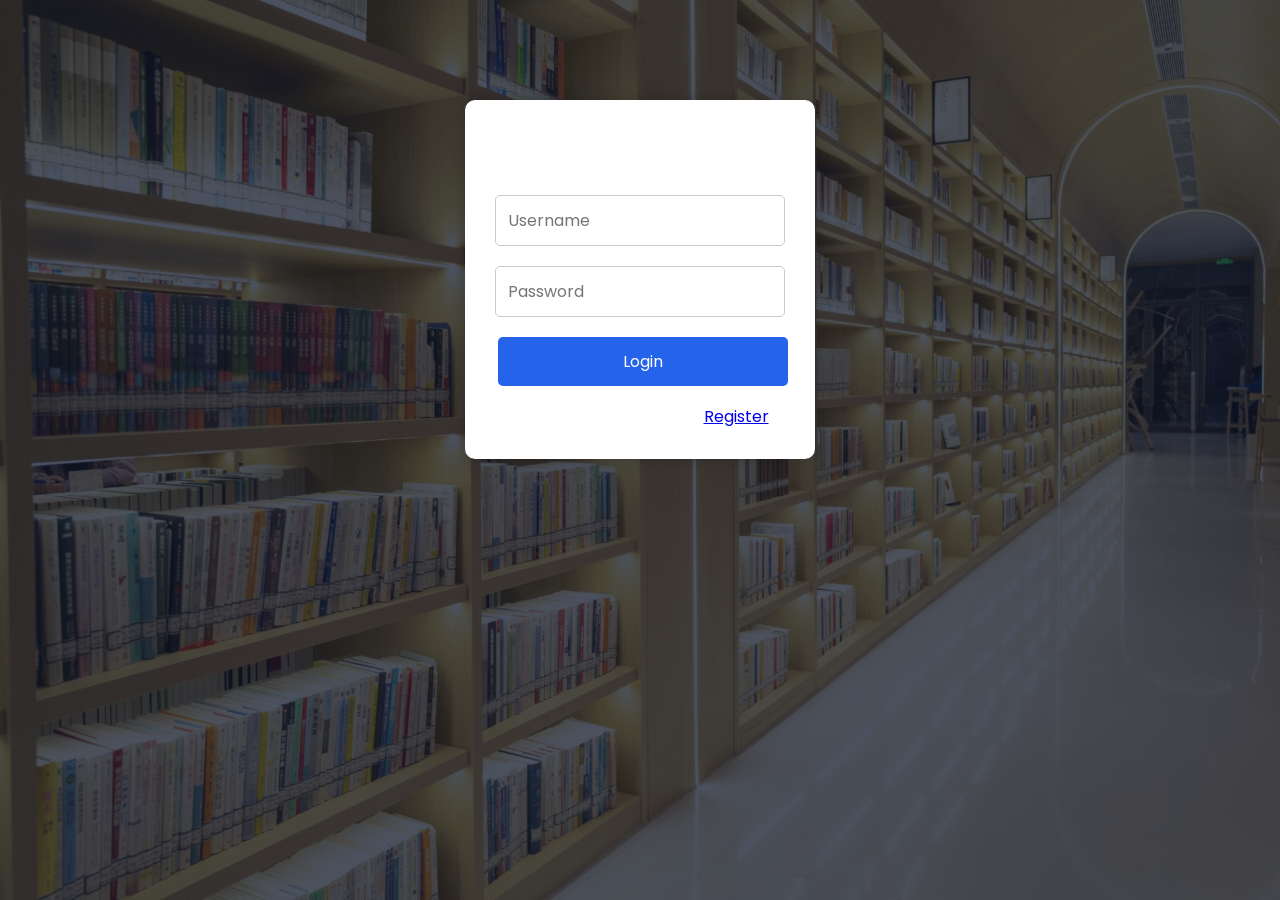
<file: index.html>
<!DOCTYPE html>
<html lang="en">

<head>

<meta charset="UTF-8">

<meta name="viewport" content="width=device-width, initial-scale=1.0">

<title>Login</title>

<link rel="stylesheet" href="style.css">

</head>

<body>

<div class="login-container">

<h2>Library Login</h2>

<input type="text" id="username" placeholder="Username">

<input type="password" id="password" placeholder="Password">

<button onclick="login()">Login</button>

<p>

Don't have an account?

<a href="register.html">Register</a>

</p>

</div>

<script src="js/login.js"></script>

</body>

</html>
</file>
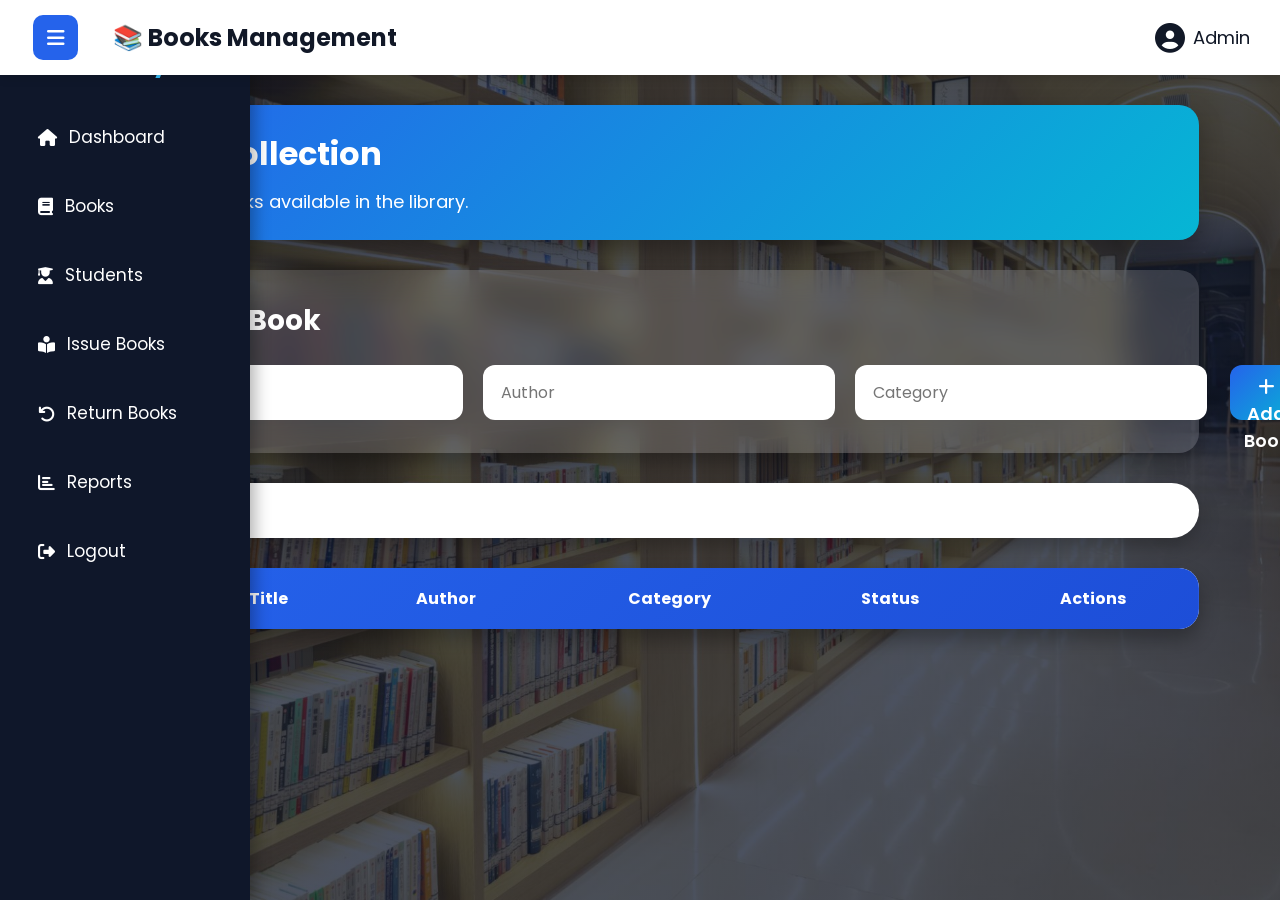
<file: books.html>
<!DOCTYPE html>
<html lang="en">

<head>

<meta charset="UTF-8">
<meta name="viewport" content="width=device-width, initial-scale=1.0">

<title>Books | Smart Library</title>

<link rel="stylesheet" href="style.css">

<link href="https://fonts.googleapis.com/css2?family=Poppins:wght@300;400;600;700&display=swap" rel="stylesheet">

<link rel="stylesheet"
href="https://cdnjs.cloudflare.com/ajax/libs/font-awesome/6.6.0/css/all.min.css">

</head>

<body>

<div class="layout">

    <!-- Sidebar -->

    <aside class="sidebar">

        <div class="sidebar-logo">

            <i class="fas fa-book-open"></i>

            <h2>Library</h2>

        </div>

        <ul class="menu">

            <li>
                <a href="dashboard.html">
                    <i class="fas fa-home"></i>
                    Dashboard
                </a>
            </li>

            <li class="active">
                <a href="books.html">
                    <i class="fas fa-book"></i>
                    Books
                </a>
            </li>

            <li>
                <a href="students.html">
                    <i class="fas fa-user-graduate"></i>
                    Students
                </a>
            </li>

            <li>
                <a href="issue.html">
                    <i class="fas fa-book-reader"></i>
                    Issue Books
                </a>
            </li>

            <li>
                <a href="return.html">
                    <i class="fas fa-undo"></i>
                    Return Books
                </a>
            </li>

            <li>
                <a href="reports.html">
                    <i class="fas fa-chart-bar"></i>
                    Reports
                </a>
            </li>

            <li>
                <a href="index.html">
                    <i class="fas fa-sign-out-alt"></i>
                    Logout
                </a>
            </li>

        </ul>

    </aside>

    <!-- Main -->

    <main class="main-content">

        <nav class="navbar">
            <div style="display:flex; align-items:center; gap:15px;">

        <button id="menuBtn">
            <i class="fas fa-bars"></i>
        </button>
        
            <h2>📚 Books Management</h2>
          </div> 
            <div class="profile">

                <i class="fas fa-user-circle"></i>

                Admin

            </div>

        </nav>

        <div class="container">

            <section class="welcome">

                <h2>Books Collection</h2>

                <p>Manage all books available in the library.</p>

            </section>

            <section class="form-container">

                <h2>Add New Book</h2>

                <div class="form">

                    <input
                    type="text"
                    id="title"
                    placeholder="Book Title">

                    <input
                    type="text"
                    id="author"
                    placeholder="Author">

                    <input
                    type="text"
                    id="category"
                    placeholder="Category">

                    <button onclick="addBook()">

                        <i class="fas fa-plus"></i>

                        Add Book

                    </button>

                </div>

            </section>

            <section class="searchBox">

                <i class="fas fa-search"></i>

                <input
                id="search"
                type="text"
                placeholder="Search Books..."
                onkeyup="searchBook()">

            </section>

            <section class="table-container">

                <table>

                    <thead>

                        <tr>

                            <th>ID</th>
                            <th>Title</th>
                            <th>Author</th>
                            <th>Category</th>
                            <th>Status</th>
                            <th>Actions</th>

                        </tr>

                    </thead>

                    <tbody id="bookTable">

                    </tbody>

                </table>

            </section>

        </div>

    </main>

</div>

<script src="js/script.js"></script>
<script src="js/chart.js"></script>
<script src="js/darkmode.js"></script>
<script src="js/sidebar.js"></script>

</body>

</html>
</file>
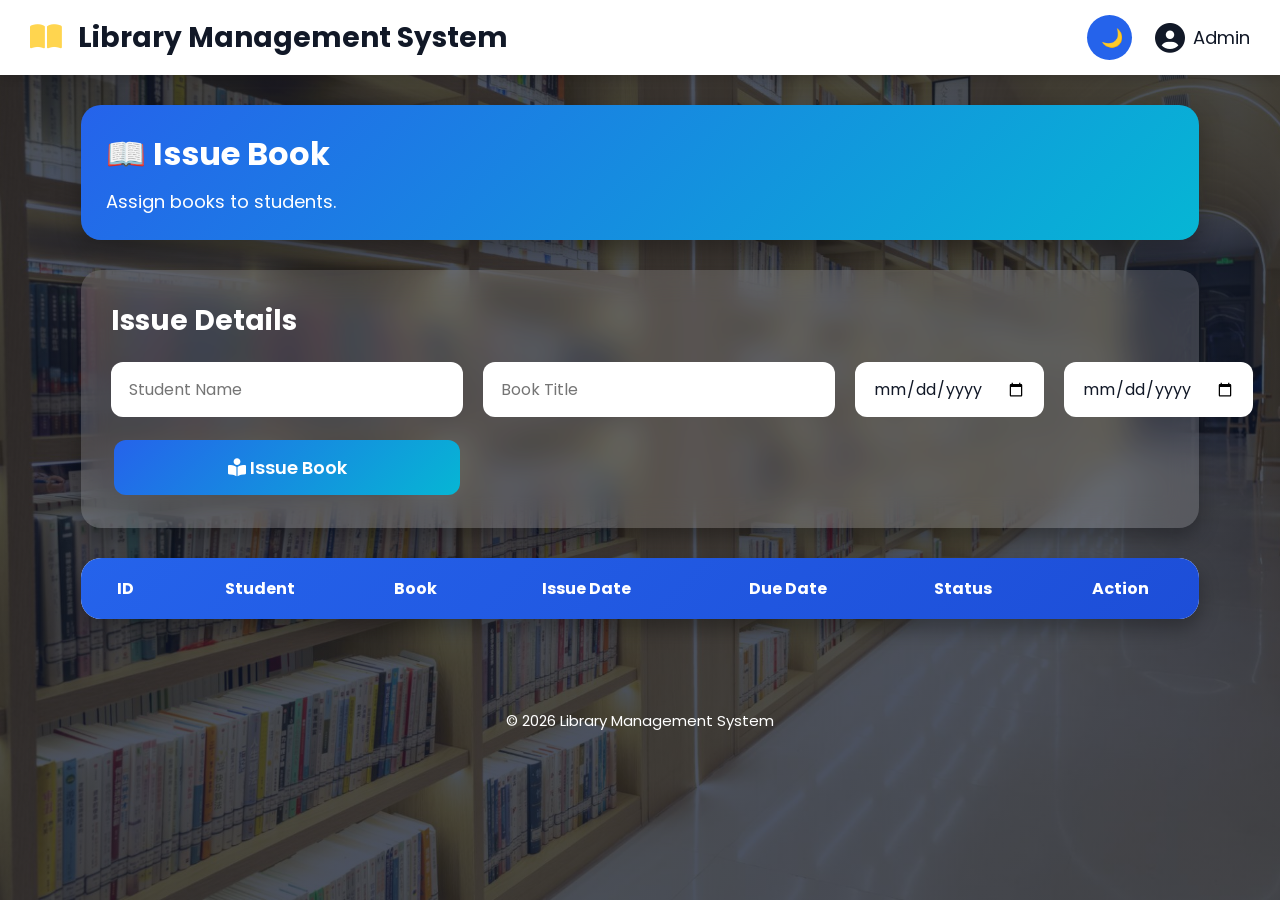
<file: issue.html>
<!DOCTYPE html>
<html lang="en">

<head>

<meta charset="UTF-8">
<meta name="viewport" content="width=device-width, initial-scale=1.0">

<title>Issue Books</title>

<link rel="stylesheet" href="style.css">

<link href="https://fonts.googleapis.com/css2?family=Poppins:wght@300;400;500;600;700&display=swap" rel="stylesheet">

<link rel="stylesheet"
href="https://cdnjs.cloudflare.com/ajax/libs/font-awesome/6.6.0/css/all.min.css">

</head>

<body>

<nav class="navbar">

<div class="logo">

<i class="fas fa-book-open"></i>

Library Management System

</div>

<div class="nav-right">

<button id="darkBtn">🌙</button>

<div class="profile">

<i class="fas fa-user-circle"></i>

Admin

</div>

</div>

</nav>

<div class="container">

<section class="welcome">

<h2>📖 Issue Book</h2>

<p>Assign books to students.</p>

</section>

<section class="form-container">

<h2>Issue Details</h2>

<div class="form">

<input type="text" id="studentName" placeholder="Student Name">

<input type="text" id="bookTitle" placeholder="Book Title">

<input type="date" id="issueDate">

<input type="date" id="dueDate">

<button onclick="issueBook()">

<i class="fas fa-book-reader"></i>

Issue Book

</button>

</div>

</section>

<section class="table-container">

<table>

<thead>

<tr>

<th>ID</th>

<th>Student</th>

<th>Book</th>

<th>Issue Date</th>

<th>Due Date</th>

<th>Status</th>

<th>Action</th>

</tr>

</thead>

<tbody id="issueTable">

</tbody>

</table>

</section>

</div>

<footer>

© 2026 Library Management System

</footer>

<script src="js/issue.js"></script>

<script src="js/darkmode.js"></script>

<script src="js/sidebar.js"></script>

</body>

</html>
</file>
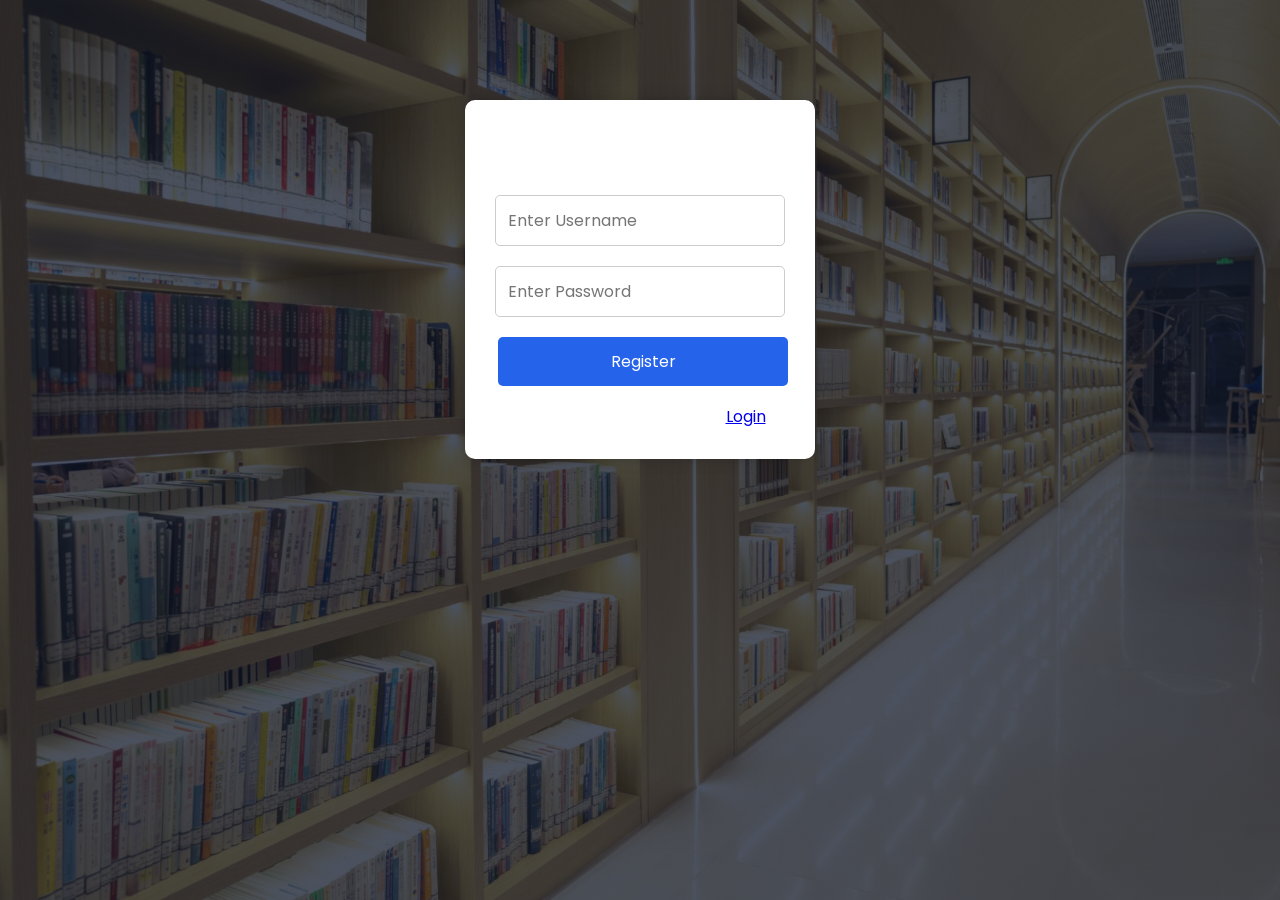
<file: register.html>
<!DOCTYPE html>
<html lang="en">

<head>

<meta charset="UTF-8">

<meta name="viewport" content="width=device-width, initial-scale=1.0">

<title>Register</title>

<link rel="stylesheet" href="style.css">

</head>

<body>

<div class="login-container">

<h2>Create Account</h2>

<input type="text" id="username" placeholder="Enter Username">

<input type="password" id="password" placeholder="Enter Password">

<button onclick="registerUser()">Register</button>

<p>

Already have an account?

<a href="index.html">Login</a>

</p>

</div>

<script src="js/login.js"></script>

</body>

</html>
</file>
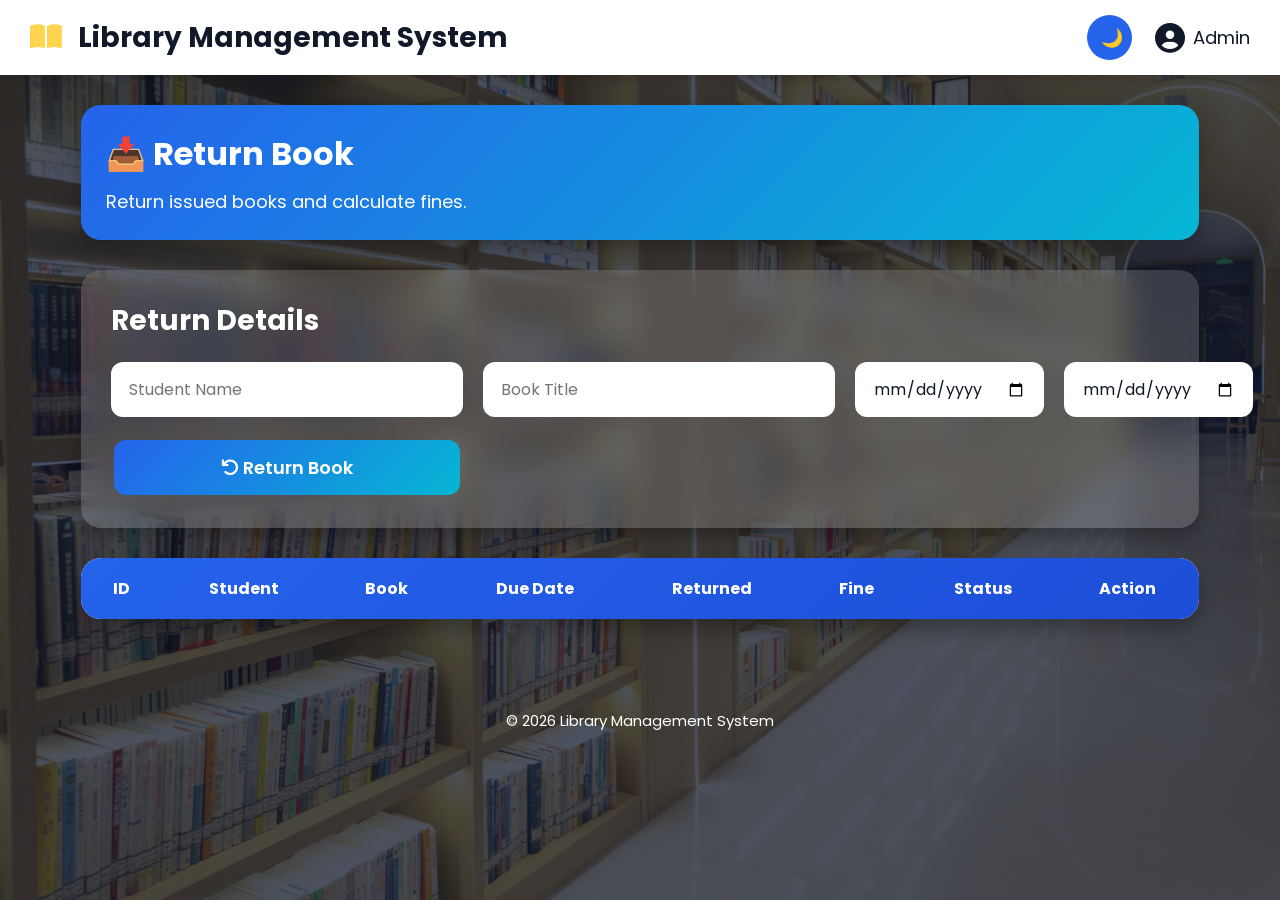
<file: return.html>
<!DOCTYPE html>
<html lang="en">

<head>

<meta charset="UTF-8">
<meta name="viewport" content="width=device-width, initial-scale=1.0">

<title>Return Books</title>

<link rel="stylesheet" href="style.css">

<link href="https://fonts.googleapis.com/css2?family=Poppins:wght@300;400;500;600;700&display=swap" rel="stylesheet">

<link rel="stylesheet"
href="https://cdnjs.cloudflare.com/ajax/libs/font-awesome/libs/font-awesome/6.6.0/css/all.min.css">

</head>

<body>

<nav class="navbar">

<div class="logo">

<i class="fas fa-book-open"></i>

Library Management System

</div>

<div class="nav-right">

<button id="darkBtn">🌙</button>

<div class="profile">

<i class="fas fa-user-circle"></i>

Admin

</div>

</div>

</nav>

<div class="container">

<section class="welcome">

<h2>📥 Return Book</h2>

<p>Return issued books and calculate fines.</p>

</section>

<section class="form-container">

<h2>Return Details</h2>

<div class="form">

<input type="text" id="studentName" placeholder="Student Name">

<input type="text" id="bookTitle" placeholder="Book Title">

<input type="date" id="dueDate">

<input type="date" id="returnDate">

<button onclick="returnBook()">

<i class="fas fa-undo"></i>

Return Book

</button>

</div>

</section>

<section class="table-container">

<table>

<thead>

<tr>

<th>ID</th>

<th>Student</th>

<th>Book</th>

<th>Due Date</th>

<th>Returned</th>

<th>Fine</th>

<th>Status</th>

<th>Action</th>

</tr>

</thead>

<tbody id="returnTable">

</tbody>

</table>

</section>

</div>

<footer>

© 2026 Library Management System

</footer>

<script src="js/return.js"></script>

<script src="js/darkmode.js"></script>
<script src="js/sidebar.js"></script>

</body>

</html>
</file>
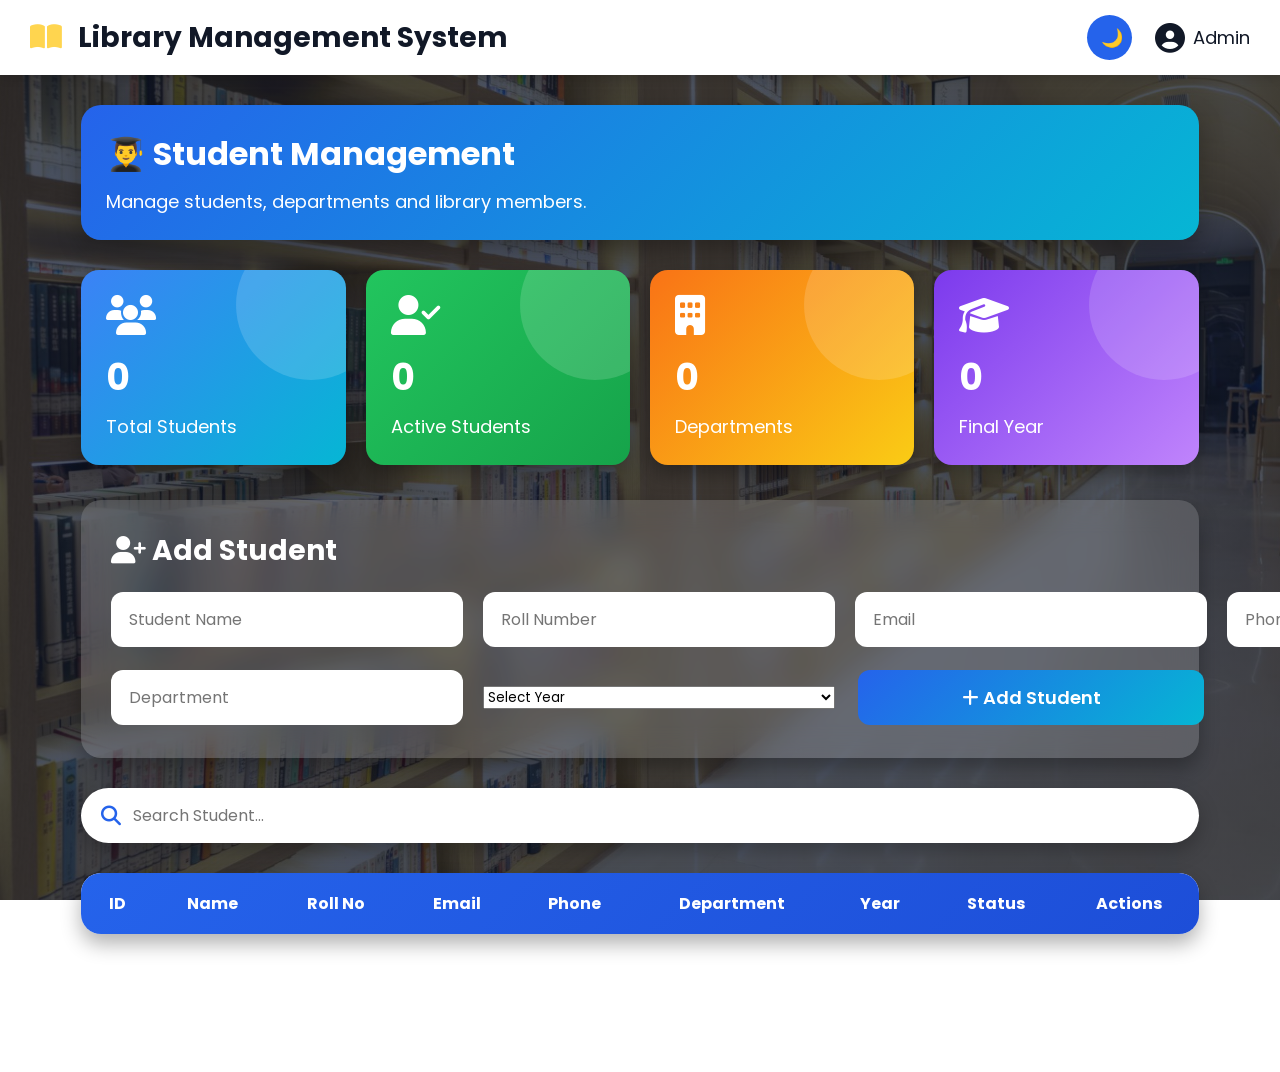
<file: students.html>
<!DOCTYPE html>
<html lang="en">

<head>
    <meta charset="UTF-8">
    <meta name="viewport" content="width=device-width, initial-scale=1.0">
    <title>Students | Library Management System</title>

    <link rel="stylesheet" href="style.css">

    <link href="https://fonts.googleapis.com/css2?family=Poppins:wght@300;400;500;600;700&display=swap"
        rel="stylesheet">

    <link rel="stylesheet"
        href="https://cdnjs.cloudflare.com/ajax/libs/font-awesome/6.6.0/css/all.min.css">

</head>

<body>

    <!-- Navbar -->

    <nav class="navbar">

        <div class="logo">
            <i class="fas fa-book-open"></i>
            Library Management System
        </div>

        <div class="nav-right">

            <button id="darkBtn">🌙</button>

            <div class="profile">
                <i class="fas fa-user-circle"></i>
                Admin
            </div>

        </div>

    </nav>

    <div class="container">

        <!-- Welcome -->

        <section class="welcome">

            <h2>👨‍🎓 Student Management</h2>

            <p>Manage students, departments and library members.</p>

        </section>

        <!-- Dashboard -->

        <section class="dashboard">

            <div class="card blue">
                <i class="fas fa-users"></i>
                <h2 id="totalStudents">0</h2>
                <p>Total Students</p>
            </div>

            <div class="card green">
                <i class="fas fa-user-check"></i>
                <h2 id="activeStudents">0</h2>
                <p>Active Students</p>
            </div>

            <div class="card orange">
                <i class="fas fa-building"></i>
                <h2 id="totalDepartments">0</h2>
                <p>Departments</p>
            </div>

            <div class="card purple">
                <i class="fas fa-graduation-cap"></i>
                <h2 id="finalYearStudents">0</h2>
                <p>Final Year</p>
            </div>

        </section>

        <!-- Add Student -->

        <section class="form-container">

            <h2>

                <i class="fas fa-user-plus"></i>

                Add Student

            </h2>

            <div class="form">

                <input
                    type="text"
                    id="studentName"
                    placeholder="Student Name">

                <input
                    type="text"
                    id="studentRoll"
                    placeholder="Roll Number">

                <input
                    type="email"
                    id="studentEmail"
                    placeholder="Email">

                <input
                    type="text"
                    id="studentPhone"
                    placeholder="Phone Number">

                <input
                    type="text"
                    id="studentDept"
                    placeholder="Department">

                <select id="studentYear">

                    <option value="">Select Year</option>

                    <option>1st Year</option>

                    <option>2nd Year</option>

                    <option>3rd Year</option>

                    <option>4th Year</option>

                </select>

                <button onclick="addStudent()">

                    <i class="fas fa-plus"></i>

                    Add Student

                </button>

            </div>

        </section>

        <!-- Search -->

        <section class="searchBox">

            <i class="fas fa-search"></i>

            <input
                type="text"
                id="searchStudent"
                placeholder="Search Student..."
                onkeyup="searchStudent()">

        </section>

        <!-- Student Table -->

        <section class="table-container">

            <table>

                <thead>

                    <tr>

                        <th>ID</th>

                        <th>Name</th>

                        <th>Roll No</th>

                        <th>Email</th>

                        <th>Phone</th>

                        <th>Department</th>

                        <th>Year</th>

                        <th>Status</th>

                        <th>Actions</th>

                    </tr>

                </thead>

                <tbody id="studentTable">

                </tbody>

            </table>

        </section>

    </div>

    <footer>

        © 2026 Library Management System

    </footer>

    <script src="js/students.js"></script>

    <script src="js/darkmode.js"></script>
    <script src="js/sidebar.js"></script>

</body>

</html>
</file>
<file: style.css>
/* ===========================================
   Google Font
=========================================== */
@import url('https://fonts.googleapis.com/css2?family=Poppins:wght@300;400;500;600;700&display=swap');

/* ===========================================
   Reset
=========================================== */
*{
    margin:0;
    padding:0;
    box-sizing:border-box;
    font-family:'Poppins',sans-serif;
}

body{
    background:
    linear-gradient(rgba(15,23,42,.75),rgba(15,23,42,.75)),
    url("../images/library.jpg");

    background-size:cover;
    background-position:center;
    background-repeat:no-repeat;
    background-attachment:fixed;
    color:#fff;
}

/* ===========================================
   Navbar
=========================================== */

.navbar{

    width:100%;

    height:75px;

    display:flex;

    justify-content:space-between;

    align-items:center;

    padding:0 40px;

    background:rgba(255,255,255,.15);

    backdrop-filter:blur(12px);

    box-shadow:0 5px 15px rgba(0,0,0,.3);

    position:sticky;

    top:0;

    z-index:1000;

}

.logo{

    font-size:28px;

    font-weight:700;

}

.logo i{

    color:#ffd54f;

    margin-right:10px;

}

.nav-right{

    display:flex;

    align-items:center;

    gap:20px;

}

.profile{

    display:flex;

    align-items:center;

    gap:8px;

    font-size:18px;

}

.profile i{

    font-size:30px;

}

#darkBtn{

    width:45px;

    height:45px;

    border:none;

    border-radius:50%;

    cursor:pointer;

    font-size:18px;

    background:#2563eb;

    color:white;

    transition:.3s;

}

#darkBtn:hover{

    transform:rotate(180deg);

}

/* ===========================================
   Container
=========================================== */

.container{

    width:92%;

    margin:auto;

    padding:30px 0;

}

/* ===========================================
   Welcome Banner
=========================================== */

.welcome{

    background:linear-gradient(135deg,#2563eb,#06b6d4);

    padding:25px;

    border-radius:20px;

    margin-bottom:30px;

    box-shadow:0 10px 25px rgba(0,0,0,.3);

}

.welcome h2{

    font-size:32px;

    margin-bottom:10px;

}

.welcome p{

    font-size:18px;

}

/* ===========================================
   Dashboard Cards
=========================================== */

.dashboard{

    display:grid;

    grid-template-columns:repeat(auto-fit,minmax(220px,1fr));

    gap:20px;

    margin-bottom:35px;

}

.card{

    padding:25px;

    border-radius:18px;

    color:white;

    position:relative;

    overflow:hidden;

    transition:.3s;

    box-shadow:0 8px 20px rgba(0,0,0,.3);

}

.card:hover{

    transform:translateY(-8px);

}

.card::before{

    content:"";

    position:absolute;

    width:150px;

    height:150px;

    border-radius:50%;

    background:rgba(255,255,255,.15);

    right:-40px;

    top:-40px;

}

.card i{

    font-size:40px;

    margin-bottom:15px;

}

.card h2{

    font-size:36px;

}

.card p{

    margin-top:8px;

    font-size:18px;

}

.blue{

    background:linear-gradient(135deg,#3b82f6,#06b6d4);

}

.green{

    background:linear-gradient(135deg,#22c55e,#16a34a);

}

.orange{

    background:linear-gradient(135deg,#f97316,#facc15);

}

.purple{

    background:linear-gradient(135deg,#7c3aed,#c084fc);

}
/* ===========================================
   Add Book Form
=========================================== */

.form-container{

    background:rgba(255,255,255,.15);

    backdrop-filter:blur(15px);

    border-radius:20px;

    padding:30px;

    margin-bottom:30px;

    box-shadow:0 10px 20px rgba(0,0,0,.3);

}

.form-container h2{

    margin-bottom:20px;

    font-size:28px;

}

.form{

    display:grid;

    grid-template-columns:2fr 2fr 2fr 1fr;

    gap:20px;

    align-items:center;

}
.form input{

    height:55px;

    padding:0 18px;

    border-radius:12px;

    border:none;

    font-size:16px;

    background:white;

    color:#111827;

}


.form input:focus{

    box-shadow:0 0 10px #38bdf8;

    transform:scale(1.02);

}

.form button{

    height:55px;

    border:none;

    border-radius:12px;

    font-size:18px;

    font-weight:600;

    background:linear-gradient(135deg,#2563eb,#06b6d4);

    color:white;

}

.form button:hover{

    transform:translateY(-3px);

    box-shadow:0 8px 20px rgba(0,0,0,.3);

}

/* ===========================================
   Search Box
=========================================== */

.searchBox{

    display:flex;

    align-items:center;

    background:white;

    border-radius:50px;

    padding:15px 20px;

    margin-bottom:30px;

    box-shadow:0 8px 20px rgba(0,0,0,.25);

}

.searchBox i{

    color:#2563eb;

    font-size:20px;

    margin-right:12px;

}

.searchBox input{

    width:100%;

    border:none;

    outline:none;

    font-size:16px;

    color:#111827;

    background:transparent;

}

/* ===========================================
   Table
=========================================== */

.table-container{

    background:white;

    border-radius:20px;

    overflow:hidden;

    box-shadow:0 10px 20px rgba(0,0,0,.3);

    margin-bottom:35px;

}

table{

    width:100%;

    border-collapse:collapse;

}

thead{

    background:linear-gradient(135deg,#2563eb,#1d4ed8);

}

thead th{

    padding:18px;

    color:white;

    font-size:16px;

}

tbody td{

    padding:15px;

    text-align:center;

    color:#333;

    border-bottom:1px solid #eee;

}

tbody tr{

    transition:.3s;

}

tbody tr:hover{

    background:#eff6ff;

}

/* ===========================================
   Status Badges
=========================================== */

.available{

    background:#22c55e;

    color:white;

    padding:6px 15px;

    border-radius:30px;

    font-size:14px;

    font-weight:600;

}

.issued{

    background:#ef4444;

    color:white;

    padding:6px 15px;

    border-radius:30px;

    font-size:14px;

    font-weight:600;

}

/* ===========================================
   Buttons
=========================================== */

button{

    padding:8px 14px;

    border:none;

    border-radius:8px;

    cursor:pointer;

    transition:.3s;

    margin:3px;

}

.issue{

    background:#16a34a;

    color:white;

}

.issue:hover{

    background:#15803d;

}

.return{

    background:#f59e0b;

    color:white;

}

.return:hover{

    background:#d97706;

}

.edit{

    background:#2563eb;

    color:white;

}

.edit:hover{

    background:#1d4ed8;

}

.delete{

    background:#dc2626;

    color:white;

}

.delete:hover{

    background:#991b1b;

}

/* ===========================================
   Chart Section
=========================================== */

.chart-section{

    background:rgba(255,255,255,.15);

    backdrop-filter:blur(15px);

    border-radius:20px;

    padding:30px;

    margin-bottom:30px;

    box-shadow:0 10px 20px rgba(0,0,0,.3);

}

.chart-section h2{

    margin-bottom:20px;

}

/* ===========================================
   Footer
=========================================== */

footer{

    text-align:center;

    color:white;

    padding:25px;

    font-size:15px;

}

/* ===========================================
   Responsive
=========================================== */

@media(max-width:992px){

.form{

grid-template-columns:1fr;

}

.navbar{

padding:15px;

flex-direction:column;

height:auto;

gap:15px;

}

}

@media(max-width:768px){

.dashboard{

grid-template-columns:1fr;

}

.logo{

font-size:22px;

}

.welcome h2{

font-size:26px;

}

thead{

display:none;

}

table,

tbody,

tr,

td{

display:block;

width:100%;

}

tr{

margin-bottom:15px;

}

td{

text-align:right;

padding-left:50%;

position:relative;

}

td::before{

position:absolute;

left:15px;

font-weight:bold;

color:#2563eb;

}

}

@media(max-width:500px){

.container{

width:95%;

}

.form-container{

padding:20px;

}

.searchBox{

padding:12px;

}

}
.chart-section canvas{
    width:100% !important;
    height:350px !important;
}
.dark{

background:#111827;

}

.dark .card{

background:#1e293b;

}

.dark .form-container{

background:#1e293b;

}

.dark .chart-section{

background:#1e293b;

}
/* ===============================
   Chart Size
=============================== */

.chart-section{

    height:450px;

}

#myChart{

    width:100% !important;

    height:350px !important;

}
/* ================= Sidebar ================= */

.sidebar{

position:fixed;

left:0;

top:0;

width:250px;

height:100vh;

background:#0f172a;

padding:20px;

color:white;

box-shadow:5px 0 15px rgba(0,0,0,.3);

z-index:1000;

}

.sidebar h2{

text-align:center;

margin-bottom:30px;

font-size:24px;

color:#38bdf8;

}

.sidebar ul{

list-style:none;

padding:0;

}

.sidebar ul li{

margin:15px 0;

}

.sidebar ul li a{

display:flex;

align-items:center;

gap:12px;

padding:14px 18px;

text-decoration:none;

color:white;

border-radius:10px;

transition:.3s;

font-size:17px;

}

.sidebar ul li a:hover{

background:#2563eb;

padding-left:25px;

}

.main{

margin-left:250px;

min-height:100vh;

}

.navbar{

background:#ffffff;

color:#111827;

padding:15px 30px;

display:flex;

justify-content:space-between;

align-items:center;

box-shadow:0 2px 10px rgba(0,0,0,.15);

}

body{
    background:
    linear-gradient(rgba(15,23,42,.75),rgba(15,23,42,.75)),
    url("../images/library.jpg");

    background-size:cover;
    background-position:center;
    background-repeat:no-repeat;
    background-attachment:fixed;
    color:#fff;
}

.container{

padding:30px;

}

@media(max-width:768px){

.sidebar{

width:70px;

}

.sidebar h2{

display:none;

}

.sidebar ul li a{

justify-content:center;

font-size:20px;

}

.sidebar ul li a span{

display:none;

}

.main{

margin-left:70px;

}

}
/* Sidebar Collapse */

.sidebar{

transition:.4s;

}

.sidebar.close{

width:80px;

}

.sidebar.close .sidebar-logo h2,

.sidebar.close .menu li a span{

display:none;

}

.sidebar.close .menu li a{

justify-content:center;

}

.sidebar.close .menu li a i{

margin-right:0;

font-size:22px;

}

.main-content{

transition:.4s;

}

.main-content.expand{

margin-left:80px;

width:calc(100% - 80px);

}

/* Menu Button */

#menuBtn{

width:45px;

height:45px;

border:none;

border-radius:10px;

background:#2563eb;

color:white;

cursor:pointer;

font-size:20px;

margin-right:20px;

transition:.3s;

}

#menuBtn:hover{

background:#1d4ed8;

}
.login-container{

width:350px;

margin:100px auto;

padding:30px;

background:white;

border-radius:10px;

box-shadow:0 0 15px rgba(0,0,0,.2);

text-align:center;

}

.login-container h2{

margin-bottom:20px;

}

.login-container input{

width:100%;

padding:12px;

margin:10px 0;

border:1px solid #ccc;

border-radius:5px;

font-size:16px;

}

.login-container button{

width:100%;

padding:12px;

background:#2563eb;

color:white;

border:none;

border-radius:5px;

cursor:pointer;

font-size:16px;

margin-top:10px;

}

.login-container button:hover{

background:#1d4ed8;

}

.login-container p{

margin-top:15px;

}
</file>
